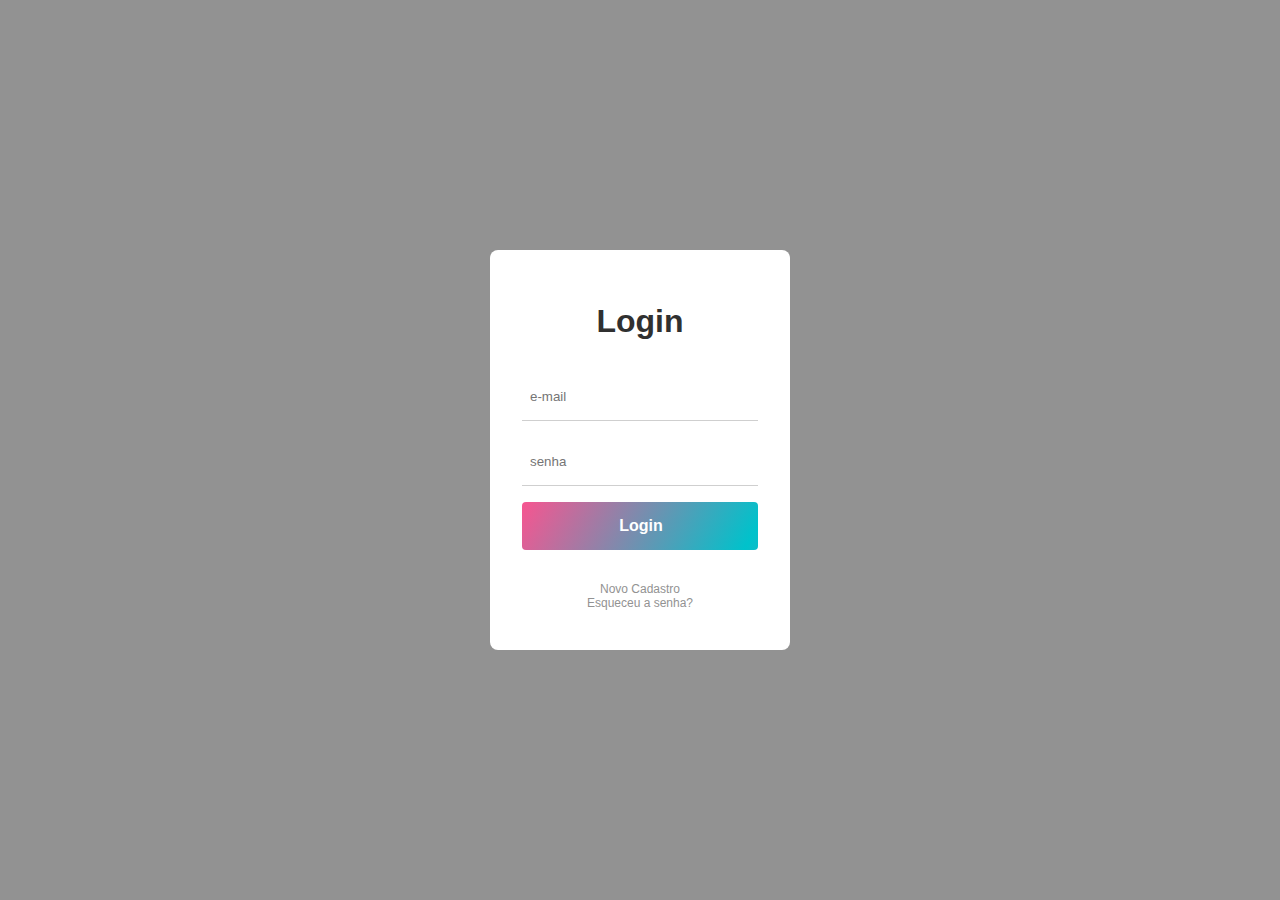
<file: login/index.html>
<!DOCTYPE html>
<html lang="en">
<head>
  <meta charset="UTF-8">
  <meta name="viewport" content="width=device-width, initial-scale=1.0">
  <link rel="stylesheet" href="style.css">
  <script defer src="./script.js"></script>
  <title>Login</title>
</head>
<body>
  <main class="login">
    <div class="login__container">
      <h1 class="login__title">Login</h1>
      <div class="login__form">
        <input class="login__input" type="email" placeholder="e-mail" />
        <span class="login__input-border"></span>
        <input class="login__input" type="password" placeholder="senha"/>
        <span class="login__input-border"></span>
        <button class="login__submit">Login</button>
        <a class="login__reset" href="./cadastro.html">Novo Cadastro</a>
        <a class="login__reset" href="#">Esqueceu a senha?</a>
      </div>
    </div>
  </main>
</body>
</html>
</file>
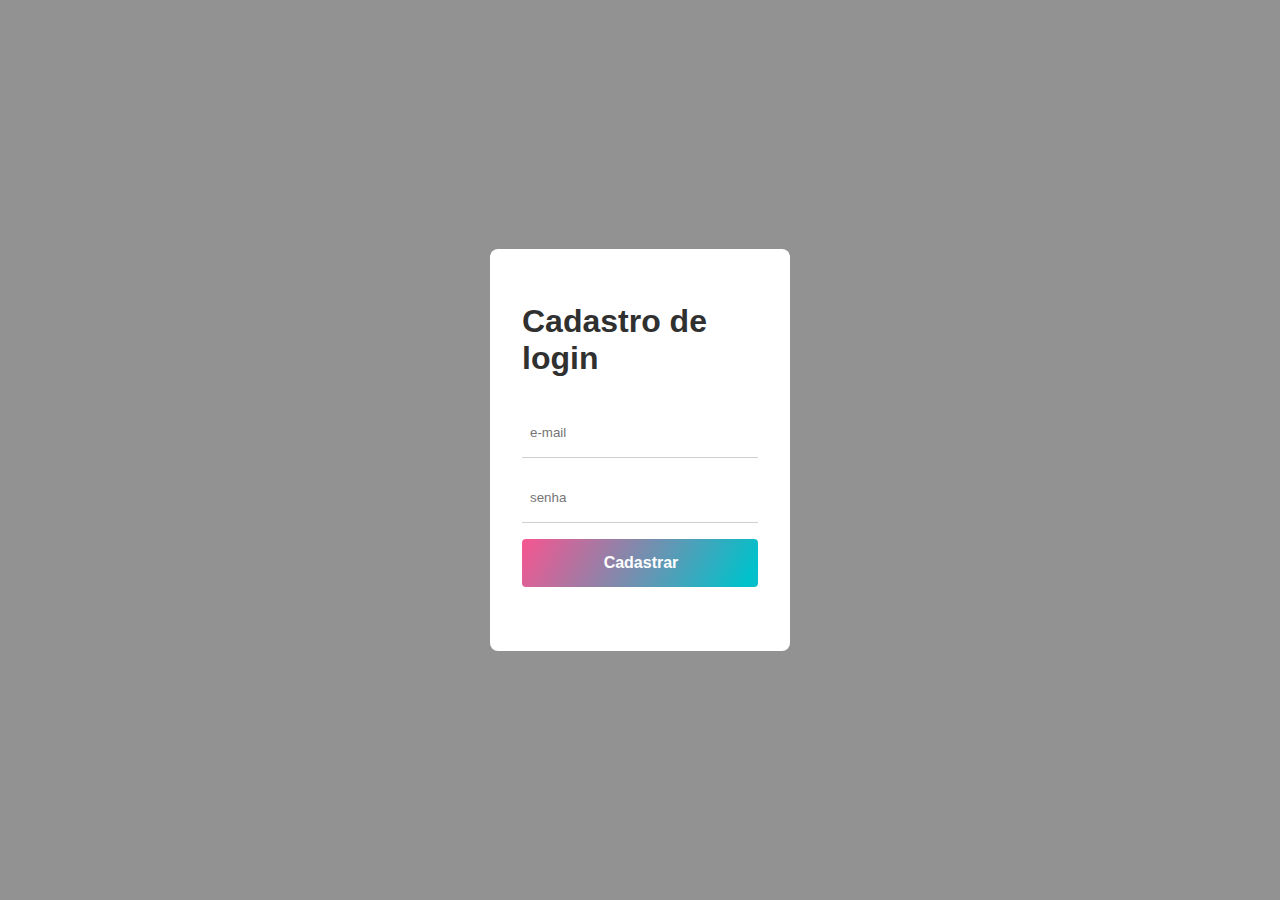
<file: login/cadastro.html>
<!DOCTYPE html>
<html lang="en">
<head>
  <meta charset="UTF-8">
  <meta name="viewport" content="width=device-width, initial-scale=1.0">
  <link rel="stylesheet" href="style.css">
  <script defer src="./script.js"></script>
  <title>Login</title>
</head>
<body>
  <main class="login">
    <div class="login__container">
      <h1 class="login__title">Cadastro de login</h1>
      <div class="login__form">
        <input class="login__input" type="CadastroEmail" placeholder="e-mail" />
        <span class="login__input-border"></span>
        <input class="login__input" type="password" placeholder="senha"/>
        <span class="login__input-border"></span>
        <button class="Cadastro__submit">Cadastrar</button>
      </div>
    </div>
  </main>
</body>
</html>
</file>
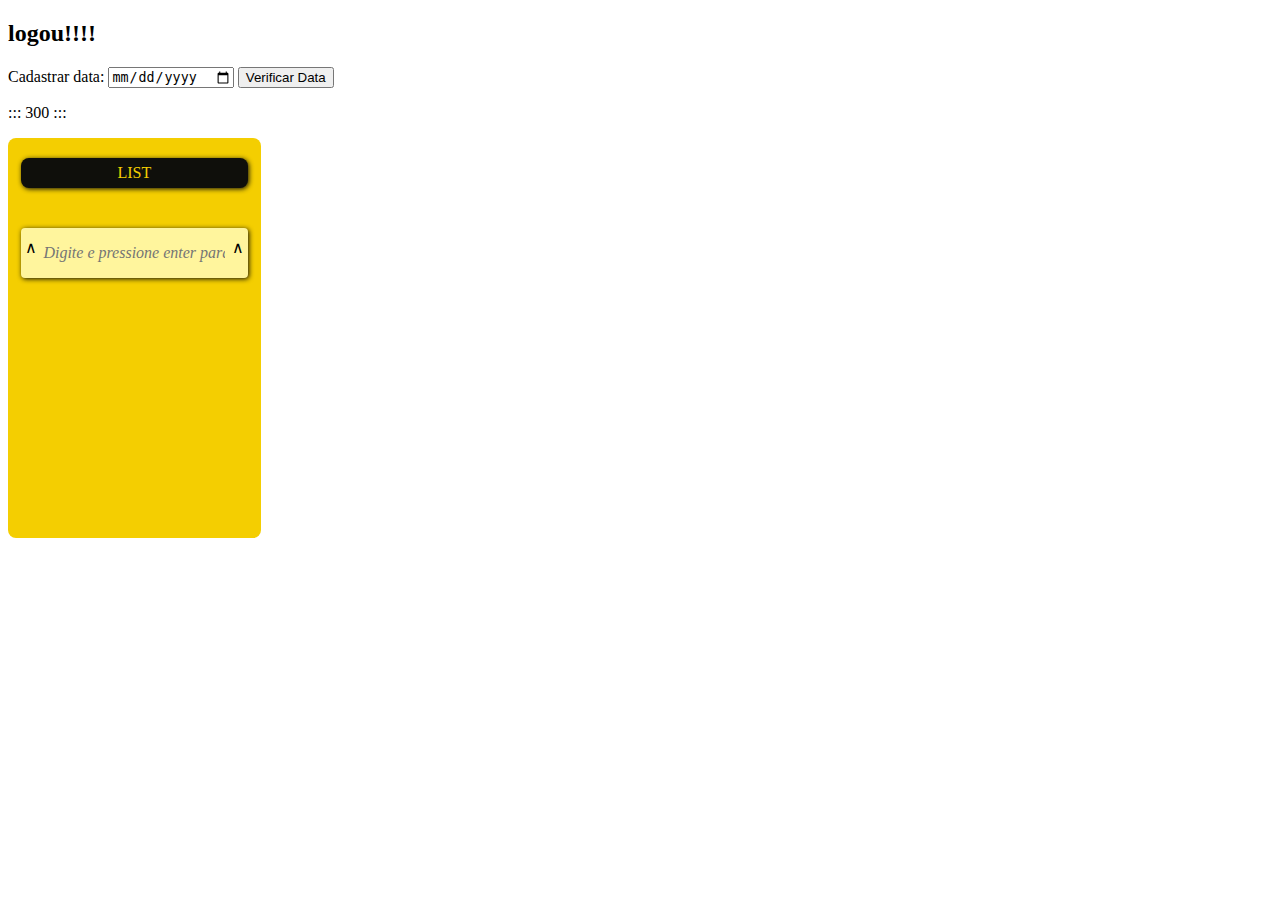
<file: login/logou.html>
<!DOCTYPE html>
<html lang="pt-br">
<head>
    <meta charset="UTF-8">
    <meta name="viewport" content="width=device-width, initial-scale=1.0">
    <link rel="stylesheet" href="styleList.css">
    <title>App</title>
</head>

<h2>logou!!!!</h2>

<label>Cadastrar data:</label>
<input id="date" type="date"/>
<button onclick="verificarData()">Verificar Data</button>

<p>::: <span id="x"></span> :::</p>



<div class="janelaTodo">
    <div class="todo">
        <div class="todo__title">
            LIST
        </div>

        <div class="todo__list" id='todoList'>

        </div>

        <div class="todo__new-item" id="newItem">
            <div>&and;</div>
            <input type="text" placeholder="Digite e pressione enter para adicionar a tarefa">
            <div>&and;</div>
        </div>
    </div>
</div>
<script src="appList.js"></script>

<script>
    

    function verificarData(){

        const dataInput = document.querySelector('input[type="date"]');
        const novaData = dataInput.value;
        var dataInputFormatada = novaData.split('-').reverse().join('/');
        // var inputDate = novaData.split('/').reverse().join('-');
        console.log("Data selecionada: " + dataInputFormatada);
       

        var data = new Date();
        var dia = String(data.getDate()).padStart(2, '0');
        var mes = String(data.getMonth() + 1).padStart(2, '0');
        var ano = data.getFullYear();
        dataAtual = dia + '/' + mes + '/' + ano;
        console.log(dataAtual);


        
        localStorage.setItem("Data", dataInputFormatada);

        const minha_propriedade = localStorage.getItem('Data');
        alert("Valor:" + minha_propriedade);
    }

    var x = document.getElementById('x');
    var valor = 100;

    x.innerHTML = valor

    // Quando mudar o valor, reinserir altera localmente apenas o span
    valor = 300;

    x.innerHTML = valor


    
</script>
</file>
<file: login/style.css>
:root {
  --input-linear: linear-gradient(120deg, #F75590, #00C2CB);
  --input-error: red;
  --button-linear: linear-gradient(120deg, #F75590, #00C2CB, #F75590);
  --button-disabled: #acacac;
  --button-success: rgb(18, 151, 107);
  --white: #fff;
  --black: #303030;
  --gray: #929292;
  --light-gray: #cfcfcf;
  --border-height: 1px;
}

body {
  padding: 0;
  margin: 0;
  font-family: sans-serif;
}

.login {
  height: 100vh;
  background: #929292;
  display: flex;
  justify-content: center;
  align-items: center;
}

.login__container {
  min-height: 400px;
  width: 300px;
  background-color: var(--white);
  box-sizing: border-box;
  padding: 32px;
  border-radius: 8px;
  display: flex;
  flex-direction: column;
  align-items: center;
}

.login__title {
  margin-bottom: 32px;
  color: var(--black);
}

.login__form {
  width: 100%;
  display: flex;
  flex-direction: column;
  justify-content: center;
  align-items: center;
}

.login__input {
  height: 48px;
  width: 100%;
  box-sizing: border-box;
  padding-left: 8px;
  border: unset;
  outline: none;
  position: relative;
}

.login__input-border {
  height: var(--border-height);
  width: 100%;
  margin-bottom: 16px;
  background: var(--light-gray);
  transition: .3s ease-in-out;
}

.login__input-border::after {
  content: '';
  display: block;
  height: var(--border-height);
  width: 0;
  margin-bottom: 16px;
  background: var(--input-linear);
  transition: .3s ease-in-out;
}

.login__input:focus + .login__input-border::after {
  width: 100%;
}

.login__input-border.error {
  background: var(--input-error);
}

.login__input-border.error::after {
  background: var(--input-error);
}

.login__submit {
  height: 48px;
  width: 100%;
  padding-left: 8px;
  outline: none;
  position: relative;
  background: var(--button-linear);
  background-size: 200%;
  margin-bottom: 32px;
  color: var(--white);
  font-size: 16px;
  font-weight: bold;
  border: unset;
  border-radius: 4px;
  cursor: pointer;
  transition: 0.5s ease;
}

.Cadastro__submit {
  height: 48px;
  width: 100%;
  padding-left: 8px;
  outline: none;
  position: relative;
  background: var(--button-linear);
  background-size: 200%;
  margin-bottom: 32px;
  color: var(--white);
  font-size: 16px;
  font-weight: bold;
  border: unset;
  border-radius: 4px;
  cursor: pointer;
  transition: 0.5s ease;
}


/* .login__submit:disabled {
  background: var(--button-disabled);
  cursor: not-allowed;
} */

.login__submit:hover {
  background-position: right;
}

.login__submit.success {
  background: var(--button-success);
}

.login__submit.error {
  background: var(--input-error);
}

.login__reset {
  font-size: 12px;
  color: var(--gray);
  text-decoration: none;
}


.Cadastro__submit:hover {
  background-position: right;
}

.Cadastro__submit.success {
  background: var(--button-success);
}

.Cadastro__submit.error {
  background: var(--input-error);
}
</file>
<file: login/styleList.css>
:root {
    --primary-color: #F4CE01;
    --secondary-color: #0F0F0B;
}

.janelaTodo{
    width: 20%;
    min-height: 400px;
    background-color: #F4CE01;
    border-radius: 8px;
}

.todo {
    display: flex;
    width: 90%;
    flex-direction: column;
    align-items: center;
    margin: 0 auto;
    gap: 15px;
}

.todo__title {
    display: flex;
    background-color: var(--secondary-color);
    width: 100%;
    height: 30px;
    justify-content: center;
    align-items: center;
    margin-top: 20px;
    box-shadow: 1px 1px 5px var(--secondary-color);
    font-size: 16px;
    color: var(--primary-color);
    border-radius: 8px;
}

.todo__list {
    display: flex;
    width: 100%;
    flex-direction: column;
    gap: 10px;
}

.todo__item{
    display: flex;
    width: 100%;
    height: 20px;
    justify-content: space-between;
    align-items: center;
    padding: 0px;
    box-shadow: 1px 1px 5px var(--secondary-color);
}
.todo__item > div {
    width: 80%;
}
.todo__item:hover {
    cursor: pointer;
    transition: all .5s ease;
    background-color: var(--secondary-color);
    color: var(--primary-color);
}


.todo__item > input[type='text'] {
    border: none;
    width: 80%;
    font: inherit;
}

.todo__item > input[type='button'],
.todo__item > input[type='checkbox'] {
    width: 20px;
    height: 15px;
    font:bold;
    margin-right: 8px;
}


.todo__item > input[type='checkbox']:checked  + div {
    text-decoration:line-through;
}

.todo__new-item{
    display: flex;
    background-color: #fff59d;
    width: 100%;
    height: 30px;
    justify-content: space-evenly;
    padding: 10px 0;
    box-shadow: 1px 1px 5px var(--secondary-color);
    margin: 10px;
    font: inherit;
    border-radius: 4px;
}

.todo__new-item > input{
    background-color: #fff59d;
    border: none;
    width: 80%;
    outline: none;
    font: inherit;
}

.todo__new-item > input::placeholder {
    font-style: italic;
    font-weight: normal;
}
</file>
